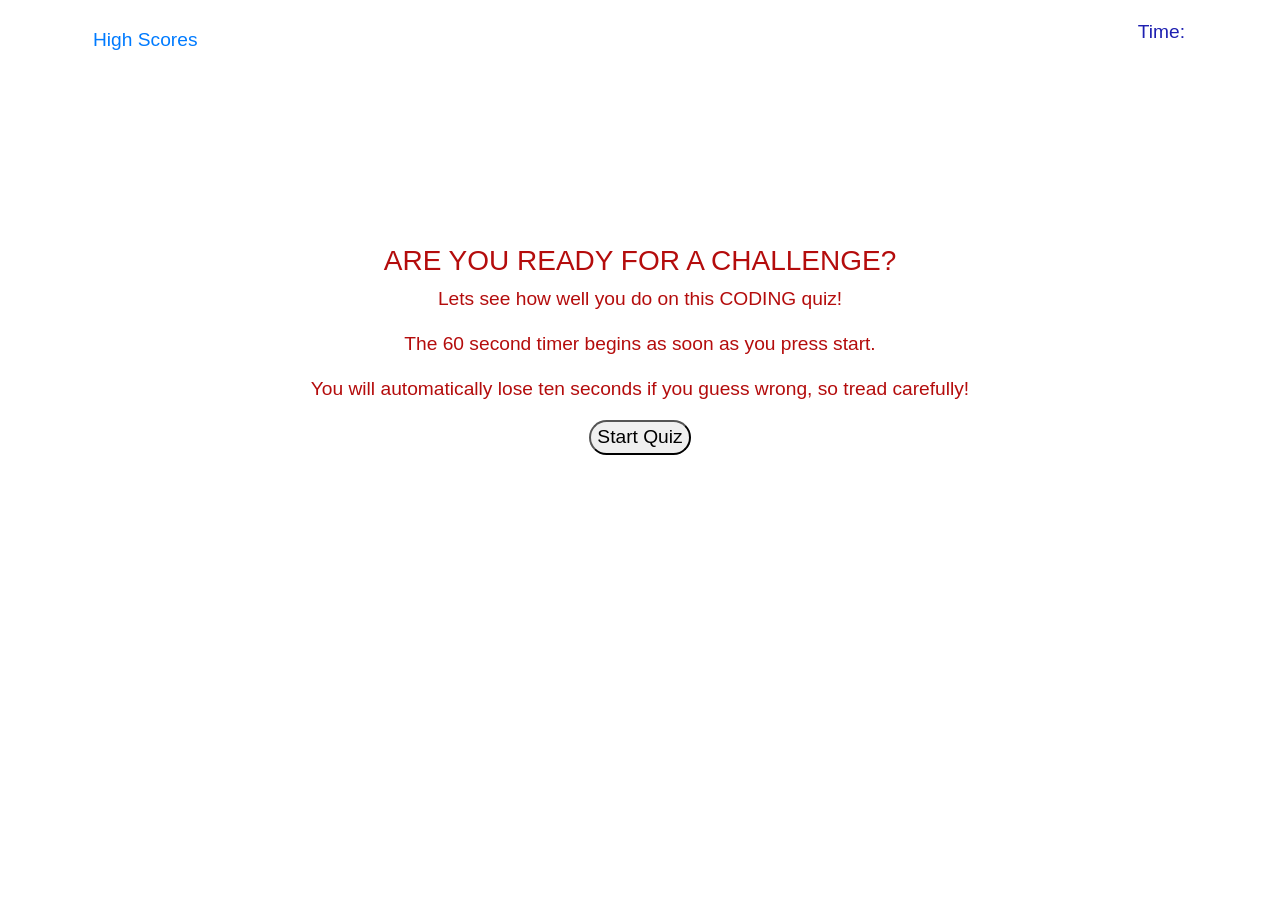
<file: Homework/api-code-quiz/index.html>
<!DOCTYPE html>
<html lang="en">
<head>
    <meta charset="UTF-8">
    <meta name="viewport" content="width=device-width, initial-scale=1.0">
    <meta http-equiv="X-UA-Compatible" content="ie=edge">
    <title>Web APIs: Code Quiz</title>
    <link rel="stylesheet" href="https://stackpath.bootstrapcdn.com/bootstrap/4.4.1/css/bootstrap.min.css" integrity="sha384-Vkoo8x4CGsO3+Hhxv8T/Q5PaXtkKtu6ug5TOeNV6gBiFeWPGFN9MuhOf23Q9Ifjh" crossorigin="anonymous">
    <link rel="stylesheet" href="assests/css/style.css">
</head>

<body>
   <!-- The navbar is comprised of two things: a countdown timer and a link to the html file that contains the high scores for the quiz. -->
    <nav> 
        <nav class="navbar navbar-expand-md">
            <div class="container">
                <button class="navbar-toggler" type="button" data-toggle="collapse" data-target="#navbarNavAltMarkup" aria-controls="navbarNavAltMarkup" aria-expanded="false" aria-label="Toggle navigation">
                        <span class="navbar-toggler-icon"></span>
                </button>
                <div class="collapse navbar-collapse" id="navbarNavAltMarkup">
                    <div class="navbar-nav mr-auto">
                        <!-- link to High Scores -->
                        <a class="nav-item nav-link active" href="highScore.html">High Scores</a>
                    </div>
                </div>
                <!--This div contains the timer that subtracts 10 seconds whenever a question is answered incorrectly.-->
                <div class="timerDiv">
                    <p>Time: <span id="timer"></span></p>
                </div>
            </div>
        </nav> 
    </nav> 
    <!-- The contents of the page are displayed inside of this wrapper div. -->
    <!-- Each of the following divs may only be displayed on the page one at a time. Due to various outcomes possabilities, some may not get displayed at all. -->
    <div class="wrapper">     
        <div id="quizIntro" class="introDiv">         
            <div id="firstSection">
                <h3>ARE YOU READY FOR A CHALLENGE?</h3>
                <p>Lets see how well you do on this CODING quiz!</p>
                <p>The 60 second timer begins as soon as you press start.</p>
                <p>You will automatically lose ten seconds if you guess wrong, so tread carefully!</p>
                <!-- The first question appears on the screen after the following button is clicked; the contents of the previous div are hidden from the page. -->
                <button id="startQuiz">Start Quiz</button>
            </div>
            <!-- Whenever the user clicks on a possible solution, they recieve a message on the screen. It either says "right" or "wrong". -->
            <div id="secondSection" class="startHidden"> 
                <h3 id="question"></h3>
                <button id ="option1" class="clickQuiz"></button>
                <button id ="option2" class="clickQuiz"></button>
                <button id ="option3" class="clickQuiz"></button>
                <button id ="option4" class="clickQuiz"></button>
                <p id="seeSolution"></p>
            </div>
            <!-- The contents of this div are not displayed unless the user runs out of time before they get the chance to answer all five questions. -->
            <div id="thirdSection" class="startHidden">
                <h3>GAME OVER! <br></br> You ran out of time!</h3>
                <!-- This button contains a link to the instruction page. -->
                <a href="index.html" class="button px-2 py-1">Go Back</a>     
            </div>
            <!-- If the user DOES answer all of the questions before the timer runs out, the contents of this div get displayed. -->
            <div id="fourthSection" class="startHidden">
                <h3 id="quizComplete"></h3>
                <h4 id="playerScore"></h4>
                <p>Enter your initials:</p>
                <form>
                    <input type="text" id="userInitials">
                    <!-- Clicking this button submits the user's initials and high score to the High Score page. -->
                    <a href="highScore.html" id="submit" class="button px-2 py-1">Submit</a>
                </form>
            </div>
        </div>            
    </div>
   
    <script src="https://code.jquery.com/jquery-3.3.1.slim.min.js" integrity="sha384-q8i/X+965DzO0rT7abK41JStQIAqVgRVzpbzo5smXKp4YfRvH+8abtTE1Pi6jizo" crossorigin="anonymous"></script>
    <script src="https://cdnjs.cloudflare.com/ajax/libs/popper.js/1.14.7/umd/popper.min.js" integrity="sha384-UO2eT0CpHqdSJQ6hJty5KVphtPhzWj9WO1clHTMGa3JDZwrnQq4sF86dIHNDz0W1" crossorigin="anonymous"></script>
    <script src="https://stackpath.bootstrapcdn.com/bootstrap/4.3.1/js/bootstrap.min.js" integrity="sha384-JjSmVgyd0p3pXB1rRibZUAYoIIy6OrQ6VrjIEaFf/nJGzIxFDsf4x0xIM+B07jRM" crossorigin="anonymous"></script>
    <script src="assests/js/script.js"></script>
</body>
</html>
</file>
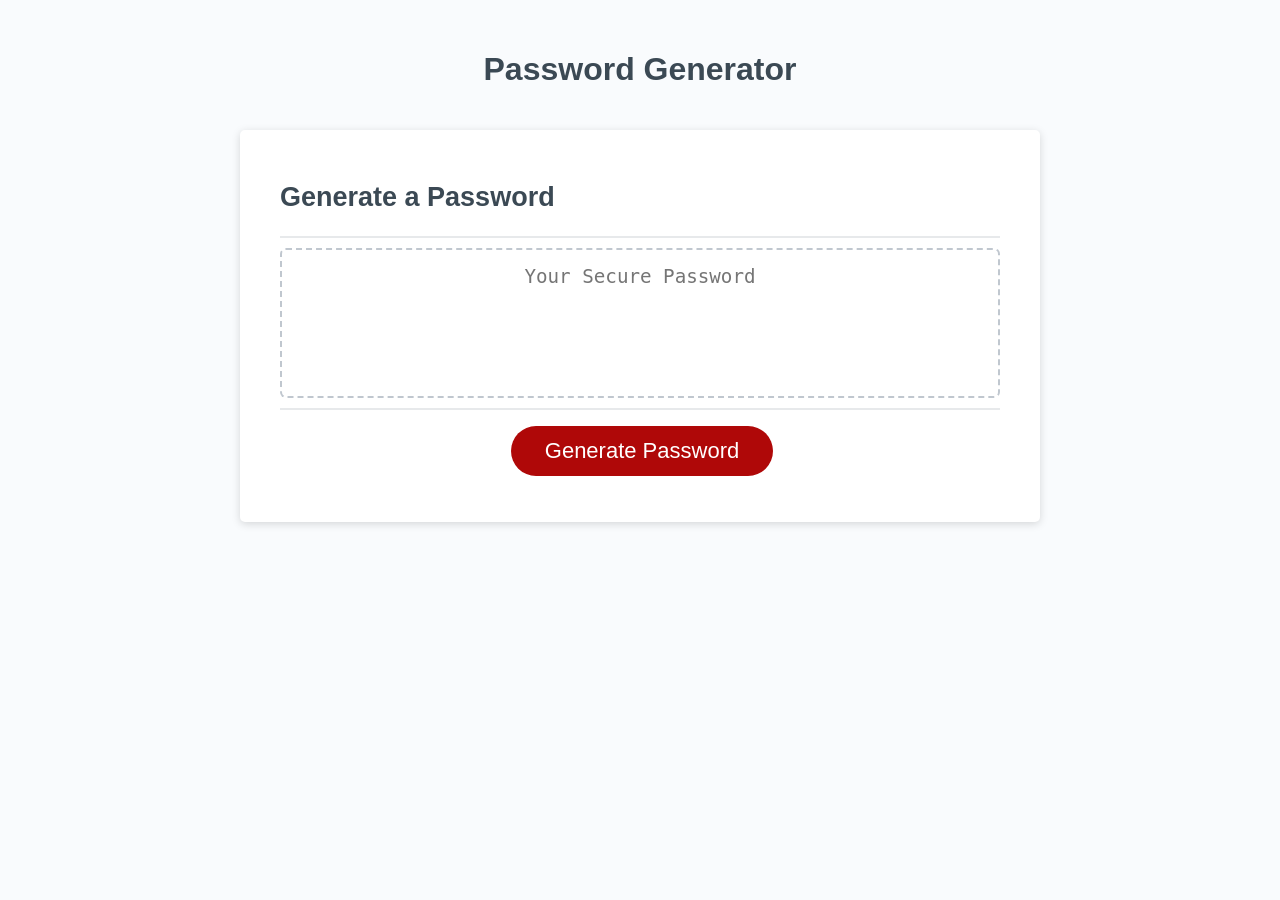
<file: uofm-stp-fsf-pt-06-2020-u-c-master 3/03-JavaScript/02-Homework/Develop/index.html>
<!DOCTYPE html>
<html lang="en">
  <head>
    <meta charset="UTF-8" />
    <meta name="viewport" content="width=device-width, initial-scale=1.0" />
    <meta http-equiv="X-UA-Compatible" content="ie=edge" />
    <title>Password Generator</title>
    <link rel="stylesheet" href="style.css" />
  </head>
  <body>
    <div class="wrapper">
      <header>
        <h1>Password Generator</h1>
      </header>
      <div class="card">
        <div class="card-header">
          <h2>Generate a Password</h2>
        </div>
        <div class="card-body">
          <textarea
            readonly
            id="password"
            placeholder="Your Secure Password"
            aria-label="Generated Password"
          ></textarea>
        </div>
        <div class="card-footer">
          <button id="generate" class="btn">Generate Password</button>
        </div>
      </div>
    </div>
    <script src="script.js"></script>
  </body>
</html>
</file>
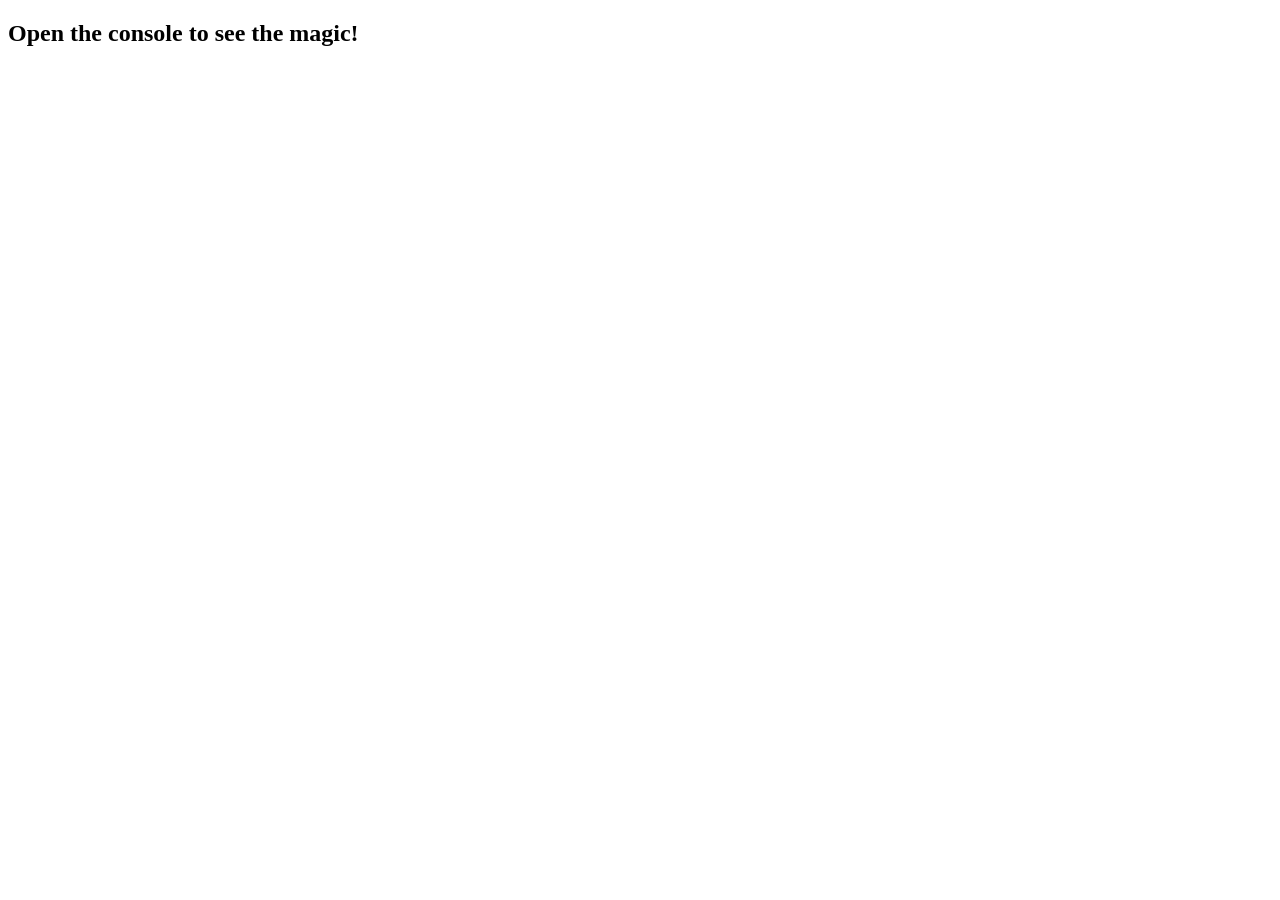
<file: uofm-stp-fsf-pt-06-2020-u-c-master 3/04-Web-APIs/01-Activities/01-Stu_This-Window/index.html>
<!DOCTYPE html>
<html lang="en">
<head>
  <meta charset="UTF-8">
  <meta name="viewport" content="width=device-width, initial-scale=1.0">
  <meta http-equiv="X-UA-Compatible" content="ie=edge">
  <title>This Window</title>
</head>
<body>
  <h2>Open the console to see the magic!</h2>
  
  <script>console.log(this);</script>
</body>
</html>
</file>
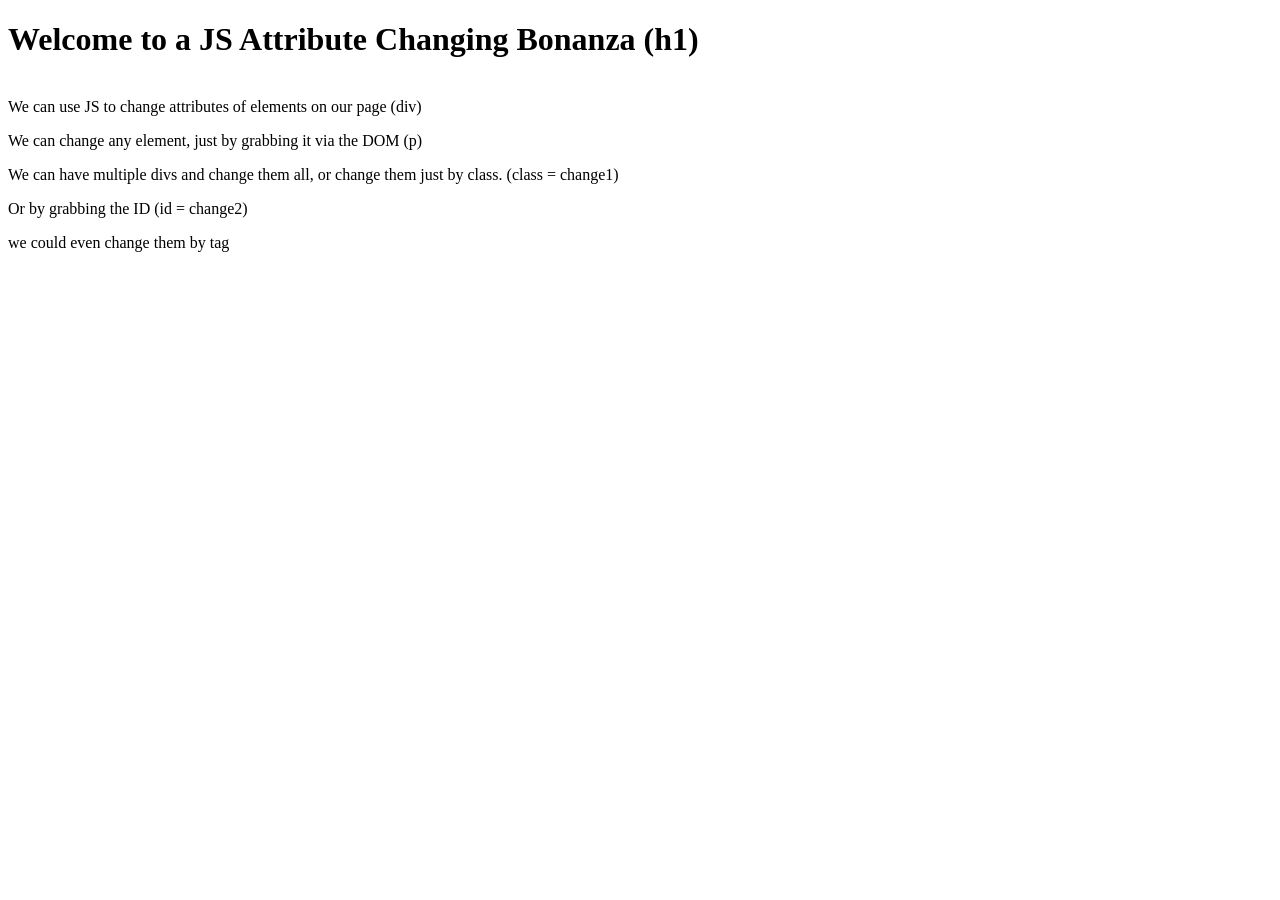
<file: uofm-stp-fsf-pt-06-2020-u-c-master 3/04-Web-APIs/01-Activities/04-Ins_Setting-Attributes/index.html>
<!DOCTYPE html>
<html lang="en">
<head>
    <meta charset="UTF-8">
    <meta name="viewport" content="width=device-width, initial-scale=1.0">
    <meta http-equiv="X-UA-Compatible" content="ie=edge">
    <title>Setting Attributes</title>
</head>
<body>
    <h1>Welcome to a JS Attribute Changing Bonanza (h1)</h1>
    <a>
        <img>
    </a>
    <div>We can use JS to change attributes of elements on our page (div)</div>
    <p>We can change any element, just by grabbing it via the DOM (p)</p>
    <div class="change1">We can have multiple divs and change them all, or change them just by class. (class = change1)</div>
    <p id="change2">Or by grabbing the ID (id = change2)</p>
    <div>we could even change them by tag</div>
    <script src="./script.js"></script>
</body>
</html>
</file>
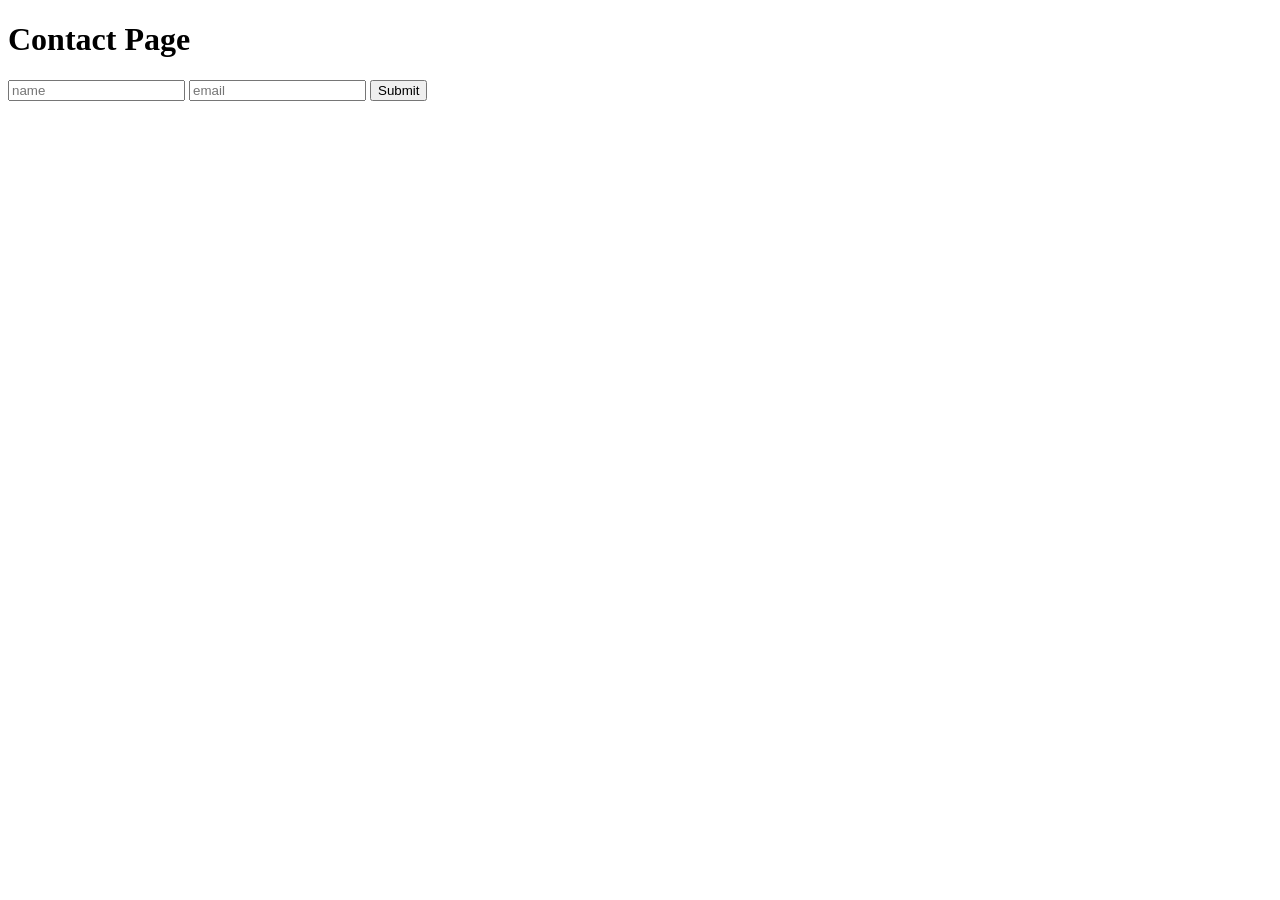
<file: uofm-stp-fsf-pt-06-2020-u-c-master 3/04-Web-APIs/01-Activities/12-Ins_Preventing_Default_Events/index.html>
<!DOCTYPE html>
<html lang="en">
<head>
  <meta charset="UTF-8">
  <meta name="viewport" content="width=device-width, initial-scale=1.0">
  <meta http-equiv="X-UA-Compatible" content="ie=edge">
  <title>Event Prevent Default Demo</title>
</head>
<body>

  <h1>Contact Page</h1>
  <form>
    <input placeholder="name" id="name" />
    <input placeholder="email" id="email" />
    <button id="submit">Submit</button>
    <div>
      <h4 id="response"></h4>
    </div>
  </form>
  <script src="./script.js"></script>
</body>
</html>
</file>
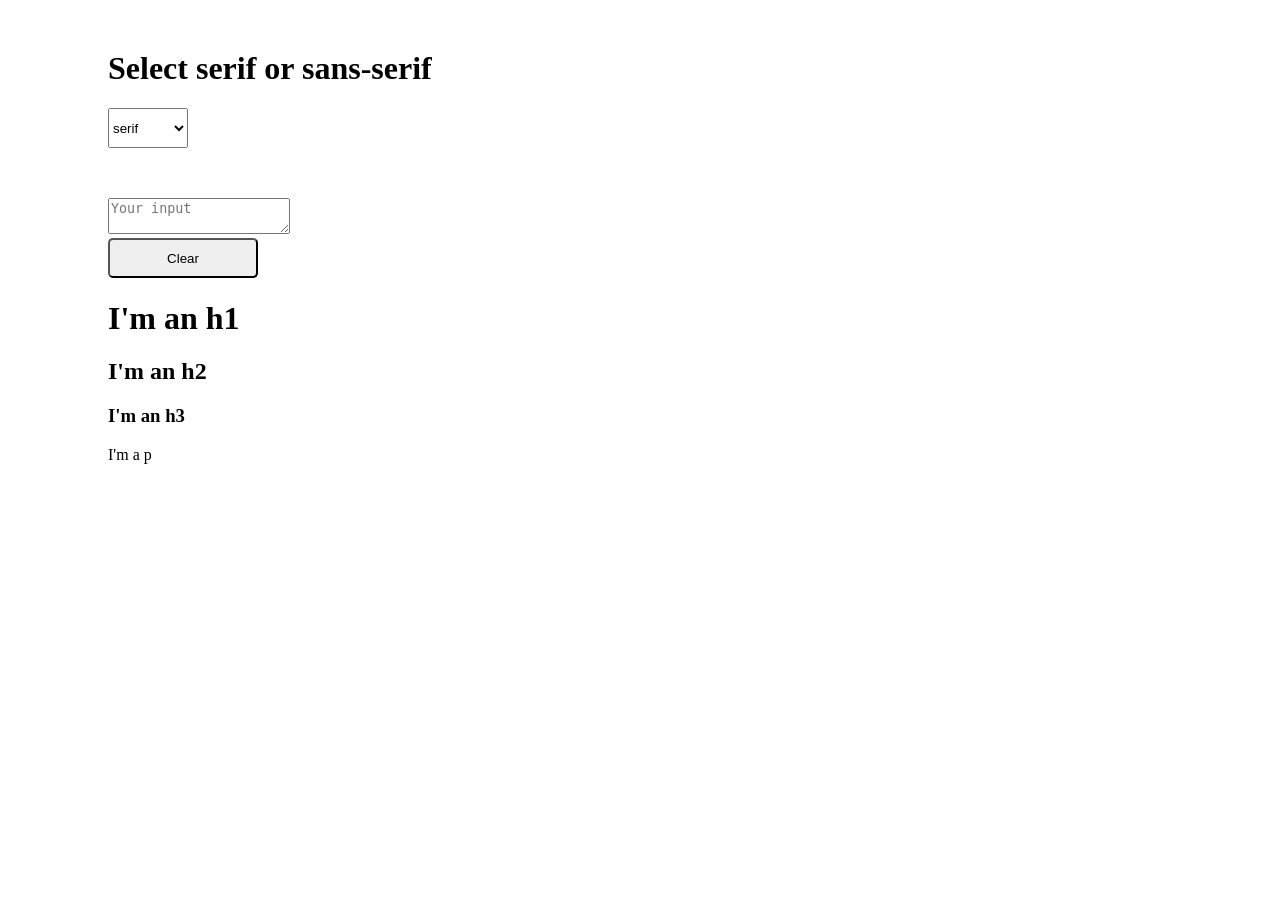
<file: uofm-stp-fsf-pt-06-2020-u-c-master 3/04-Web-APIs/01-Activities/14-Ins_Other_Events/index.html>
<!DOCTYPE html>
<html lang="en">
<head>
  <meta charset="UTF-8">
  <meta name="viewport" content="width=device-width, initial-scale=1.0">
  <meta http-equiv="X-UA-Compatible" content="ie=edge">
  <title>Font Checker</title>
  <link rel="stylesheet" href="./style.css">
</head>
<body>
  <div class="container">
    <h1>Select serif or sans-serif</h1>
    <form>
      <select id="typeface">
        <option value="serif">
          serif
        </option>
        <option value="sans-serif">
          sans-serif
        </option>
      </select>
      <div style="margin-top: 50px;">
        <textarea id="textarea" placeholder="Your input" ></textarea>
        <div>
          <button id="clear">Clear</button>
        </div>
      </div>
    </form>
    <div class="elements">
      <h1 id="h1">I'm an h1</h1>
      <h2 id="h2">I'm an h2</h2>
      <h3 id="h3">I'm an h3</h3>
      <p id="p">I'm a p</p>
    </div>
  </div>
  <script src="./script.js"></script>
</body>
</html>
</file>
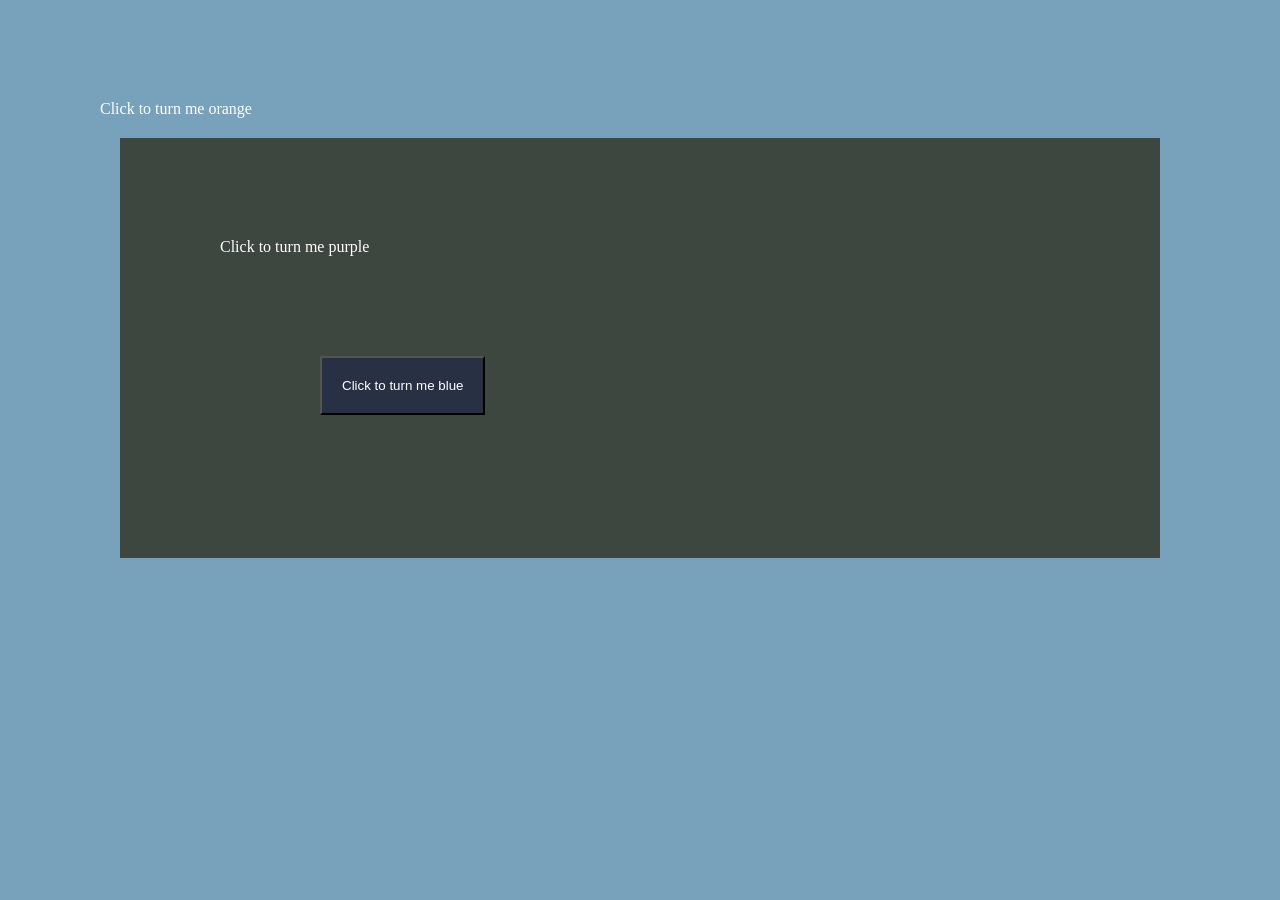
<file: uofm-stp-fsf-pt-06-2020-u-c-master 3/04-Web-APIs/01-Activities/16-Ins_Event_Bubbling/index.html>
<!DOCTYPE html>
<html lang="en">
<head>
  <meta charset="UTF-8">
  <meta name="viewport" content="width=device-width, initial-scale=1.0">
  <meta http-equiv="X-UA-Compatible" content="ie=edge">
  <title>Document</title>
  <link rel="stylesheet" href="./style.css">
</head>
<body>
  <div class="outer-div">Click to turn me orange
    <div class="inner-div">Click to turn me purple
      <div>
        <button class="button">Click to turn me blue</button>
      </div>
      </div>
  </div>
  <script src="./script.js" ></script>
</body>
</html>
</file>
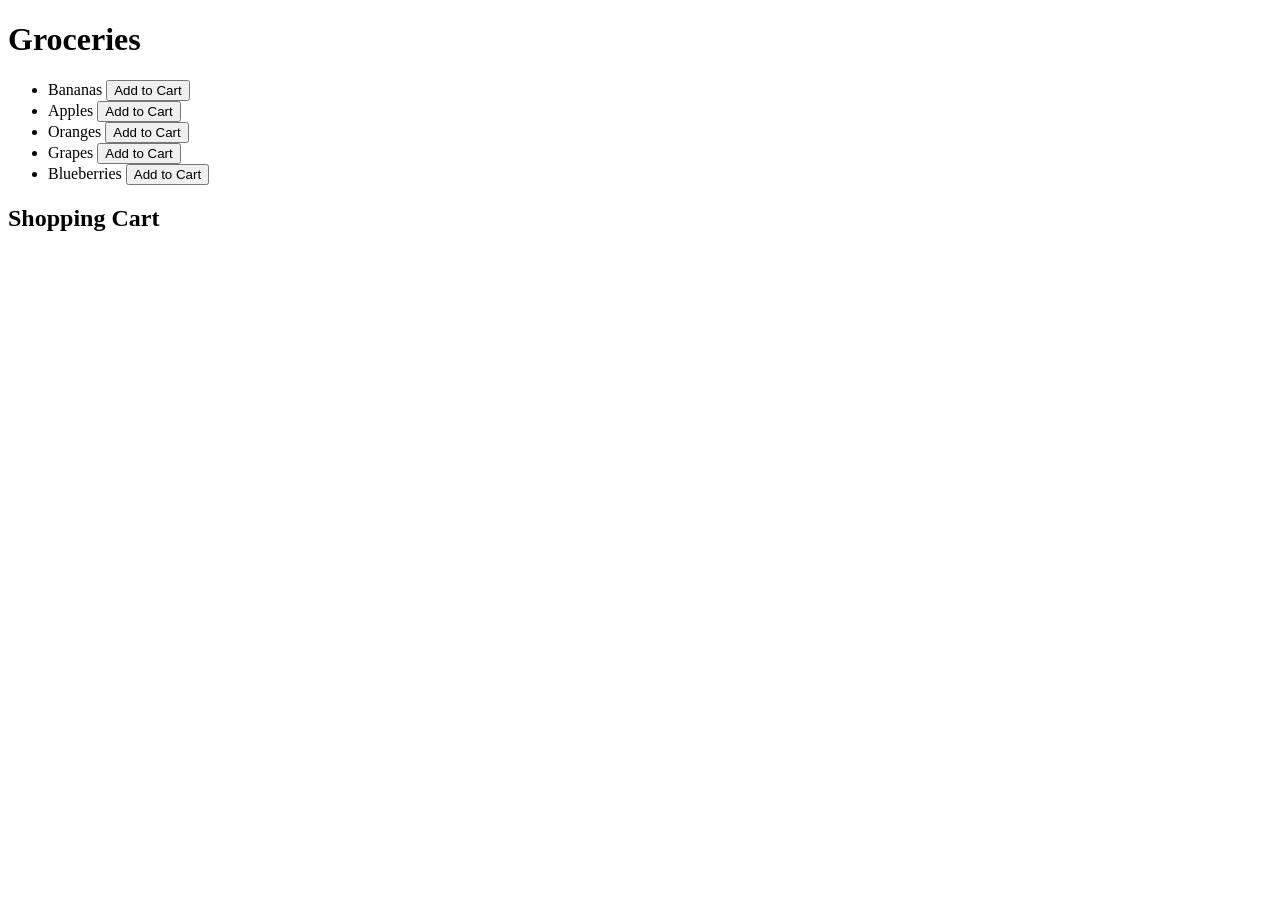
<file: uofm-stp-fsf-pt-06-2020-u-c-master 3/04-Web-APIs/01-Activities/18-Ins_Event_Delegation/index.html>
<!DOCTYPE html>
<html lang="en">
<head>
  <meta charset="UTF-8">
  <meta name="viewport" content="width=device-width, initial-scale=1.0">
  <meta http-equiv="X-UA-Compatible" content="ie=edge">
  <title>Event Delegation Demo</title>
  <link rel="stylesheet" href="./style.css">
</head>
<body>
  <div class="container">
    <form>
      <h1>Groceries</h1>
      <ul id="grocery-list">
        <li id="0" >
          Bananas <button>Add to Cart</button>
        </li>
        <li id="1">
          Apples <button>Add to Cart</button>
        </li>
        <li id="2">
          Oranges <button>Add to Cart</button>
        </li>
        <li id="3">
          Grapes <button>Add to Cart</button>
        </li>
        <li id="4">
          Blueberries <button>Add to Cart</button>
        </li>
      </ul>
    </form>

    <h2>Shopping Cart</h2>
    <div id="shopping-cart">

    </div>
    
  </div>
  <script src="./script.js" ></script>
</body>
</html>
</file>
<file: Homework/api-code-quiz/assests/css/style.css>
body {
    font-family: 'Gill Sans', 'Gill Sans MT', Calibri, 'Trebuchet MS', sans-serif;
    font-size: larger;
}       

.timerDiv {
    padding: 10px;
    color: rgb(30, 32, 177);
}

.introDiv {
    background-color: rgb(255, 255, 255) 255);
    color: rgb(180, 12, 12);
    margin: 0 auto;
    margin-top: 10%;
    padding: 35px;
    overflow: auto;
    width: 60%;
    text-align: center;
    border-radius: 120px;
}

#startQuiz, #clear {
    border-radius: 80px;
}

.button {
    background-color: #4CAF50; /* Green */
    border: none;
    color: white;
    padding: 15px 32px;
    text-align: center;
    text-decoration: none;
    display: inline-block;
    font-size: 16px;
    margin: 4px 2px;
    cursor: pointer;
  }
  

.startHidden {
    display: none;
}

a.button {

    .button2 {width: 50%;
}
</file>
<file: uofm-stp-fsf-pt-06-2020-u-c-master 3/03-JavaScript/02-Homework/Develop/style.css>
*,
*::before,
*::after {
  box-sizing: border-box;
}

html,
body,
.wrapper {
  height: 100%;
  margin: 0;
  padding: 0;
}

body {
  font-family: sans-serif;
  background-color: #f9fbfd;
}

.wrapper {
  padding-top: 30px;
  padding-left: 20px;
  padding-right: 20px;
}

header {
  text-align: center;
  padding: 20px;
  padding-top: 0px;
  color: hsl(206, 17%, 28%);
}

.card {
  background-color: hsl(0, 0%, 100%);
  border-radius: 5px;
  border-width: 1px;
  box-shadow: rgba(0, 0, 0, 0.15) 0px 2px 8px 0px;
  color: hsl(206, 17%, 28%);
  font-size: 18px;
  margin: 0 auto;
  max-width: 800px;
  padding: 30px 40px;
}

.card-header::after {
  content: " ";
  display: block;
  width: 100%;
  background: #e7e9eb;
  height: 2px;
}

.card-body {
  min-height: 100px;
}

.card-footer {
  text-align: center;
}

.card-footer::before {
  content: " ";
  display: block;
  width: 100%;
  background: #e7e9eb;
  height: 2px;
}

.card-footer::after {
  content: " ";
  display: block;
  clear: both;
}

.btn {
  border: none;
  background-color: hsl(360, 91%, 36%);
  border-radius: 25px;
  box-shadow: rgba(0, 0, 0, 0.1) 0px 1px 6px 0px rgba(0, 0, 0, 0.2) 0px 1px 1px
    0px;
  color: hsl(0, 0%, 100%);
  display: inline-block;
  font-size: 22px;
  line-height: 22px;
  margin: 16px 16px 16px 20px;
  padding: 14px 34px;
  text-align: center;
  cursor: pointer;
}

button[disabled] {
  cursor: default;
  background: #c0c7cf;
}

.float-right {
  float: right;
}

#password {
  -webkit-appearance: none;
  -moz-appearance: none;
  appearance: none;
  border: none;
  display: block;
  width: 100%;
  padding-top: 15px;
  padding-left: 15px;
  padding-right: 15px;
  padding-bottom: 85px;
  font-size: 1.2rem;
  text-align: center;
  margin-top: 10px;
  margin-bottom: 10px;
  border: 2px dashed #c0c7cf;
  border-radius: 6px;
  resize: none;
  overflow: hidden;
}

@media (max-width: 690px) {
  .btn {
    font-size: 1rem;
    margin: 16px 0px 0px 0px;
    padding: 10px 15px;
  }

  #password {
    font-size: 1rem;
  }
}

@media (max-width: 500px) {
  .btn {
    font-size: 0.8rem;
  }
}
</file>
<file: uofm-stp-fsf-pt-06-2020-u-c-master 3/04-Web-APIs/01-Activities/14-Ins_Other_Events/style.css>
.container {
  margin: 50px 100px;
}

input, select, button {
  height: 40px;
  margin-right: 30px;
}

button {
  width: 150px;
  border-radius: 5px;
  cursor: pointer;
}
</file>
<file: uofm-stp-fsf-pt-06-2020-u-c-master 3/04-Web-APIs/01-Activities/16-Ins_Event_Bubbling/style.css>
*, *::before, *::after {
  box-sizing: border-box;
}

html, body, .outer-div {
  height: 100%;
  margin: 0;
  padding: 0;
}

body {
  color: white;
}

.outer-div {
  background-color: #78A1BB;
  cursor: pointer;
  padding: 100px;
}

.inner-div {
  height: 60%;
  background-color: rgb(61, 70, 63);
  padding: 100px;
  margin: 20px;
}

.button {
  background-color: #283044;
  color: white;
  padding: 20px;
  margin: 100px;
}
</file>
<file: uofm-stp-fsf-pt-06-2020-u-c-master 3/04-Web-APIs/01-Activities/18-Ins_Event_Delegation/style.css>
.outer-div {
  width: 90%;
  height: 100vh;
  background-color: #78A1BB;
  cursor: pointer;
  padding: 100px;
}

.inner-div-1 {
  width: 90%;
  height: 100vh;
  background-color: #EBF5EE;
  padding: 100px;
}

.button {
  background-color: #283044;
  color: white;
  padding: 20px;
  margin: 100px;
}
</file>
